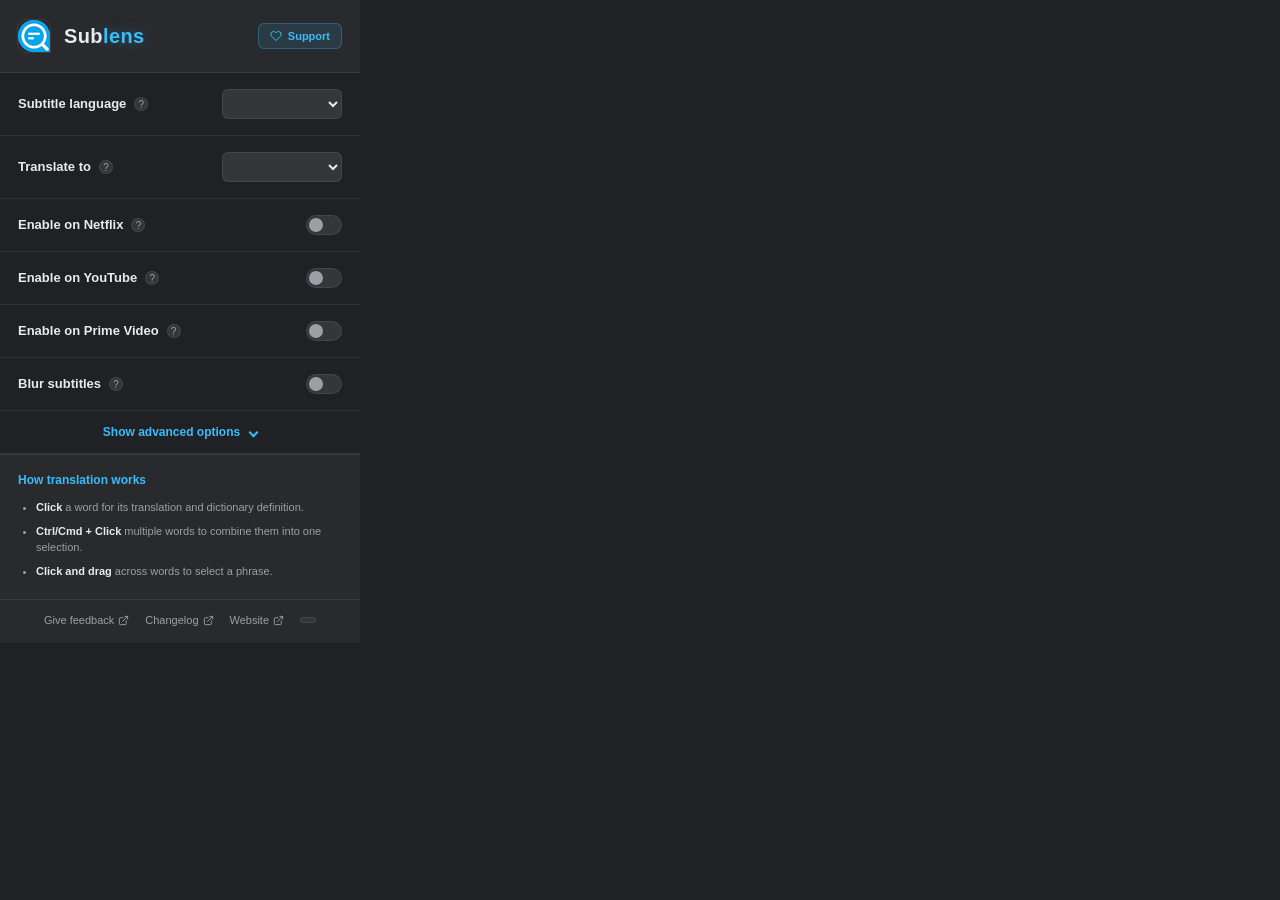
<file: popup.html>
<!DOCTYPE html>
<html lang="en">
<head>
  <meta charset="UTF-8" />
  <title>Sublens</title>
  <link rel="stylesheet" href="popup.css" />
</head>
<body>
  <div id="nse-popup-root">
    <header class="nse-header">
      <img src="icons/icon32.png" alt="" class="nse-logo" />
      <h1 class="nse-title">Sub<span class="nse-title-accent">lens</span></h1>
      <button type="button" class="nse-support-button" id="nse-support-button" aria-haspopup="dialog" aria-expanded="false">
        <svg class="nse-support-button-icon" viewBox="0 0 24 24" fill="none" stroke="currentColor" stroke-width="2" stroke-linecap="round" stroke-linejoin="round" aria-hidden="true"><path d="M20.84 4.61a5.5 5.5 0 0 0-7.78 0L12 5.67l-1.06-1.06a5.5 5.5 0 0 0-7.78 7.78l1.06 1.06L12 21.23l7.78-7.78 1.06-1.06a5.5 5.5 0 0 0 0-7.78z"/></svg>
        Support
      </button>
    </header>

    <section class="nse-languages">
      <div class="nse-lang-row" data-setting="subtitleSourceLang">
        <div class="nse-lang-text">
          <div class="nse-toggle-title-line">
            <span class="nse-toggle-title">Subtitle language</span>
            <span class="nse-help" tabindex="0">
              ?
              <span class="nse-tooltip">The language of the subtitles. "Auto" reads the active subtitle track from the player (Netflix or YouTube); pick a language to force it instead.</span>
            </span>
          </div>
        </div>
        <select class="nse-select"></select>
      </div>

      <div class="nse-lang-row" data-setting="translationTargetLang">
        <div class="nse-lang-text">
          <div class="nse-toggle-title-line">
            <span class="nse-toggle-title">Translate to</span>
            <span class="nse-help" tabindex="0">
              ?
              <span class="nse-tooltip">The language translations and dictionary definitions are shown in.</span>
            </span>
          </div>
        </div>
        <select class="nse-select"></select>
      </div>
    </section>

    <section class="nse-platforms">
      <div class="nse-toggle-row" data-setting="netflixEnabled">
        <div class="nse-toggle-text">
          <div class="nse-toggle-title-line">
            <span class="nse-toggle-title">Enable on Netflix</span>
            <span class="nse-help" tabindex="0">
              ?
              <span class="nse-tooltip">Turn the extension on or off for Netflix. When off, Netflix plays with its normal subtitles and the extension does nothing.</span>
            </span>
          </div>
        </div>
        <label class="nse-switch">
          <input type="checkbox" />
          <span class="nse-slider"></span>
        </label>
      </div>

      <div class="nse-toggle-row" data-setting="youtubeEnabled">
        <div class="nse-toggle-text">
          <div class="nse-toggle-title-line">
            <span class="nse-toggle-title">Enable on YouTube</span>
            <span class="nse-help" tabindex="0">
              ?
              <span class="nse-tooltip">Turn the extension on or off for YouTube (watch pages). When off, YouTube plays with its normal captions and the extension does nothing.</span>
            </span>
          </div>
        </div>
        <label class="nse-switch">
          <input type="checkbox" />
          <span class="nse-slider"></span>
        </label>
      </div>

      <div class="nse-toggle-row" data-setting="primeVideoEnabled">
        <div class="nse-toggle-text">
          <div class="nse-toggle-title-line">
            <span class="nse-toggle-title">Enable on Prime Video</span>
            <span class="nse-help" tabindex="0">
              ?
              <span class="nse-tooltip">Turn the extension on or off for Prime Video (primevideo.com). When off, Prime Video plays with its normal subtitles and the extension does nothing.</span>
            </span>
          </div>
        </div>
        <label class="nse-switch">
          <input type="checkbox" />
          <span class="nse-slider"></span>
        </label>
      </div>

      <div class="nse-toggle-row" data-setting="subtitleBlurEnabled">
        <div class="nse-toggle-text">
          <div class="nse-toggle-title-line">
            <span class="nse-toggle-title">Blur subtitles</span>
            <span class="nse-help" tabindex="0">
              ?
              <span class="nse-tooltip">When enabled, subtitles are blurred so you read the dialogue without seeing the text at a glance. Hover over a subtitle to reveal it.</span>
            </span>
          </div>
        </div>
        <label class="nse-switch">
          <input type="checkbox" />
          <span class="nse-slider"></span>
        </label>
      </div>
    </section>

    <section class="nse-advanced">
      <button type="button" class="nse-advanced-toggle" id="nse-advanced-toggle" aria-expanded="false" aria-controls="nse-advanced-panel">
        <span>Show advanced options</span>
        <span class="nse-advanced-chevron" aria-hidden="true"></span>
      </button>

      <div class="nse-advanced-panel" id="nse-advanced-panel" hidden>
        <div class="nse-toggles">
          <div class="nse-toggle-row" data-setting="jumpToPreviousSubtitleOnBack">
            <div class="nse-toggle-text">
              <div class="nse-toggle-title-line">
                <span class="nse-toggle-title">Back arrow rewinds subtitle</span>
                <span class="nse-help" tabindex="0">
                  ?
                  <span class="nse-tooltip">When enabled, pressing the Left Arrow key while a subtitle is on screen restarts that line from its beginning; pressing it again goes back to the previous line. The replayed line pauses at its end. Otherwise the player's default rewind is used.</span>
                </span>
              </div>
            </div>
            <label class="nse-switch">
              <input type="checkbox" />
              <span class="nse-slider"></span>
            </label>
          </div>

          <div class="nse-toggle-row" data-setting="showPreviousSubtitleButton">
            <div class="nse-toggle-text">
              <div class="nse-toggle-title-line">
                <span class="nse-toggle-title">Previous subtitle button</span>
                <span class="nse-help" tabindex="0">
                  ?
                  <span class="nse-tooltip">When enabled, a small button on the left of the subtitle does the same as the Left Arrow key: it restarts the current line, then goes back to the previous ones.</span>
                </span>
              </div>
            </div>
            <label class="nse-switch">
              <input type="checkbox" />
              <span class="nse-slider"></span>
            </label>
          </div>

          <div class="nse-toggle-row" data-setting="autoPauseOnHover">
            <div class="nse-toggle-text">
              <div class="nse-toggle-title-line">
                <span class="nse-toggle-title">Auto-pause on hover</span>
                <span class="nse-help" tabindex="0">
                  ?
                  <span class="nse-tooltip">When enabled, hovering the mouse over a subtitle automatically pauses the video, and resumes it when you move the mouse away.</span>
                </span>
              </div>
            </div>
            <label class="nse-switch">
              <input type="checkbox" />
              <span class="nse-slider"></span>
            </label>
          </div>

          <div class="nse-toggle-row" data-setting="autoRemoveBlurOnPause">
            <div class="nse-toggle-text">
              <div class="nse-toggle-title-line">
                <span class="nse-toggle-title">Remove blur when paused</span>
                <span class="nse-help" tabindex="0">
                  ?
                  <span class="nse-tooltip">When enabled, pausing the video automatically reveals all blurred subtitles, so you can read them while paused.</span>
                </span>
              </div>
            </div>
            <label class="nse-switch">
              <input type="checkbox" />
              <span class="nse-slider"></span>
            </label>
          </div>

          <div class="nse-toggle-row" data-setting="pronunciationEnabled">
            <div class="nse-toggle-text">
              <div class="nse-toggle-title-line">
                <span class="nse-toggle-title">Auto-pronounce on selection</span>
                <span class="nse-help" tabindex="0">
                  ?
                  <span class="nse-tooltip">When enabled, the selected word or phrase is pronounced automatically in the subtitle language as soon as the translation popup opens. The speaker button in the popup is always available to play the pronunciation on demand, regardless of this setting.</span>
                </span>
              </div>
            </div>
            <label class="nse-switch">
              <input type="checkbox" />
              <span class="nse-slider"></span>
            </label>
          </div>
        </div>
      </div>
    </section>

    <section class="nse-help-section">
      <h2>How translation works</h2>
      <ul>
        <li><b>Click</b> a word for its translation and dictionary definition.</li>
        <li><b>Ctrl/Cmd + Click</b> multiple words to combine them into one selection.</li>
        <li><b>Click and drag</b> across words to select a phrase.</li>
      </ul>
    </section>

    <footer class="nse-footer">
      <a class="nse-footer-link" href="https://forms.gle/DK6xH1bjRLuqNHYQ6" target="_blank" rel="noopener noreferrer">Give feedback<svg class="nse-footer-icon" viewBox="0 0 24 24" fill="none" stroke="currentColor" stroke-width="2" stroke-linecap="round" stroke-linejoin="round" aria-hidden="true"><path d="M18 13v6a2 2 0 0 1-2 2H5a2 2 0 0 1-2-2V8a2 2 0 0 1 2-2h6"/><polyline points="15 3 21 3 21 9"/><line x1="10" y1="14" x2="21" y2="3"/></svg></a>
      <a class="nse-footer-link" href="https://github.com/MatteoLucerni/netflix-subtitles-translate/blob/main/CHANGELOG.md" target="_blank" rel="noopener noreferrer">Changelog<svg class="nse-footer-icon" viewBox="0 0 24 24" fill="none" stroke="currentColor" stroke-width="2" stroke-linecap="round" stroke-linejoin="round" aria-hidden="true"><path d="M18 13v6a2 2 0 0 1-2 2H5a2 2 0 0 1-2-2V8a2 2 0 0 1 2-2h6"/><polyline points="15 3 21 3 21 9"/><line x1="10" y1="14" x2="21" y2="3"/></svg></a>
      <a class="nse-footer-link" href="https://getsublens.com/" target="_blank" rel="noopener noreferrer">Website<svg class="nse-footer-icon" viewBox="0 0 24 24" fill="none" stroke="currentColor" stroke-width="2" stroke-linecap="round" stroke-linejoin="round" aria-hidden="true"><path d="M18 13v6a2 2 0 0 1-2 2H5a2 2 0 0 1-2-2V8a2 2 0 0 1 2-2h6"/><polyline points="15 3 21 3 21 9"/><line x1="10" y1="14" x2="21" y2="3"/></svg></a>
      <span class="nse-version" id="nse-version"></span>
    </footer>
  </div>

  <div class="nse-support-modal" id="nse-support-modal" hidden>
    <div class="nse-support-scrim" id="nse-support-scrim"></div>
    <div class="nse-support-card" role="dialog" aria-modal="true" aria-labelledby="nse-support-title">
      <div class="nse-support-header">
        <h2 class="nse-support-title" id="nse-support-title">Support Sub<span class="nse-title-accent">lens</span></h2>
        <button type="button" class="nse-support-close" id="nse-support-close" aria-label="Close">
          <svg viewBox="0 0 24 24" fill="none" stroke="currentColor" stroke-width="2.2" stroke-linecap="round" aria-hidden="true"><path d="M18 6 6 18M6 6l12 12"/></svg>
        </button>
      </div>

      <p class="nse-support-text nse-support-lead">
        Sublens is free, open source, and has no ads and no tracking. It also
        runs inside three players it does not control: Netflix, YouTube and
        Prime Video reshape their caption markup without warning, and a change
        nobody announces can quietly break subtitles that worked yesterday.
      </p>
      <p class="nse-support-text">
        Keeping it working means chasing those changes down one player at a
        time, in someone's spare time. Any of these three helps.
      </p>

      <div class="nse-support-options">
        <a class="nse-support-option nse-support-coffee" href="https://ko-fi.com/D5Y424F3EB" target="_blank" rel="noopener noreferrer">
          <span class="nse-support-icon" aria-hidden="true">
            <svg viewBox="0 0 24 24" fill="none" stroke="currentColor" stroke-width="2" stroke-linecap="round" stroke-linejoin="round"><path d="M2 8h15a3 3 0 0 1 0 6h-1"/><path d="M2 8v9a2 2 0 0 0 2 2h11a2 2 0 0 0 2-2V8"/><path d="M6 2c-.5 1 -1.5 1.5 -1 3M10 2c-.5 1 -1.5 1.5 -1 3"/></svg>
          </span>
          <span class="nse-support-body">
            <span class="nse-support-name">Buy me a coffee</span>
            <span class="nse-support-desc">A one-off contribution on Ko-fi. No account and no subscription needed.</span>
          </span>
          <span class="nse-support-arrow" aria-hidden="true">
            <svg viewBox="0 0 24 24" fill="none" stroke="currentColor" stroke-width="2" stroke-linecap="round" stroke-linejoin="round"><path d="M7 17 17 7M9 7h8v8"/></svg>
          </span>
        </a>

        <a class="nse-support-option nse-support-github" href="https://github.com/MatteoLucerni/netflix-subtitles-translate" target="_blank" rel="noopener noreferrer">
          <span class="nse-support-icon" aria-hidden="true">
            <svg viewBox="0 0 24 24" fill="none" stroke="currentColor" stroke-width="2" stroke-linecap="round" stroke-linejoin="round"><path d="m8 18-6-6 6-6M16 6l6 6-6 6"/></svg>
          </span>
          <span class="nse-support-body">
            <span class="nse-support-name">Contribute on GitHub</span>
            <span class="nse-support-desc">Send a pull request, or report a broken subtitle with the title and platform it happened on.</span>
          </span>
          <span class="nse-support-arrow" aria-hidden="true">
            <svg viewBox="0 0 24 24" fill="none" stroke="currentColor" stroke-width="2" stroke-linecap="round" stroke-linejoin="round"><path d="M7 17 17 7M9 7h8v8"/></svg>
          </span>
        </a>

        <a class="nse-support-option nse-support-review" href="https://chromewebstore.google.com/detail/hkocpinnlehjpbobobnpocanjaaaiijh/reviews" target="_blank" rel="noopener noreferrer">
          <span class="nse-support-icon" aria-hidden="true">
            <svg viewBox="0 0 24 24" fill="none" stroke="currentColor" stroke-width="2" stroke-linecap="round" stroke-linejoin="round"><path d="m12 3 2.9 5.9 6.5.9-4.7 4.6 1.1 6.5-5.8-3-5.8 3 1.1-6.5L2.6 9.8l6.5-.9z"/></svg>
          </span>
          <span class="nse-support-body">
            <span class="nse-support-name">Leave a review</span>
            <span class="nse-support-desc">A rating on the Chrome Web Store costs nothing and helps other learners find the extension.</span>
          </span>
          <span class="nse-support-arrow" aria-hidden="true">
            <svg viewBox="0 0 24 24" fill="none" stroke="currentColor" stroke-width="2" stroke-linecap="round" stroke-linejoin="round"><path d="M7 17 17 7M9 7h8v8"/></svg>
          </span>
        </a>
      </div>
    </div>
  </div>

  <script src="settings.js"></script>
  <script src="popup.js"></script>
</body>
</html>
</file>
<file: popup.css>
:root {
  --nse-blue: #38bdf8;
  --nse-bg-0: #202124;
  --nse-bg-1: #292a2d;
  --nse-bg-2: #35363a;
  --nse-bg-3: #3c4043;
  --nse-border: rgba(255, 255, 255, 0.08);
  --nse-text-primary: #e8eaed;
  --nse-text-secondary: #9aa0a6;
}

* {
  box-sizing: border-box;
}

body {
  margin: 0;
  width: 360px;
  background: var(--nse-bg-0);
  color: var(--nse-text-primary);
  font-family: Arial, sans-serif;
  line-height: 1.5;
}

#nse-popup-root {
  display: flex;
  flex-direction: column;
}

.nse-header {
  display: flex;
  align-items: center;
  gap: 14px;
  padding: 20px 18px;
  background: var(--nse-bg-1);
  border-bottom: 1px solid var(--nse-border);
}

.nse-logo {
  width: 32px;
  height: 32px;
  border-radius: 8px 8px 0 8px;
  flex-shrink: 0;
  box-shadow: 0 0 0 1px var(--nse-border);
}

.nse-title {
  flex: 1;
  min-width: 0;
  margin: 0;
  line-height: 1;
  font-size: 20px;
  font-weight: 800;
  letter-spacing: 0.4px;
  color: var(--nse-text-primary);
}

.nse-title-accent {
  color: var(--nse-blue);
  text-shadow: 0 0 14px rgba(56, 189, 248, 0.35);
}

.nse-version {
  flex-shrink: 0;
  font-size: 10px;
  line-height: 1.4;
  color: var(--nse-text-secondary);
  background: var(--nse-bg-2);
  padding: 2px 7px;
  border-radius: 10px;
  border: 1px solid var(--nse-border);
}

.nse-languages {
  display: flex;
  flex-direction: column;
}

.nse-lang-row {
  position: relative;
  display: flex;
  align-items: center;
  gap: 12px;
  padding: 16px 18px;
  border-bottom: 1px solid var(--nse-border);
}

.nse-lang-text {
  flex: 1;
  display: flex;
  flex-direction: column;
  min-width: 0;
}

.nse-select {
  flex-shrink: 0;
  min-width: 120px;
  background: var(--nse-bg-2);
  color: var(--nse-text-primary);
  border: 1px solid var(--nse-border);
  border-radius: 6px;
  padding: 6px 8px;
  font-size: 12px;
  font-family: inherit;
  cursor: pointer;
}

.nse-select:hover {
  border-color: rgba(56, 189, 248, 0.4);
}

.nse-select:focus {
  outline: none;
  border-color: rgba(56, 189, 248, 0.6);
}

.nse-advanced {
  border-bottom: 1px solid var(--nse-border);
}

.nse-advanced-toggle {
  width: 100%;
  display: flex;
  align-items: center;
  justify-content: center;
  gap: 10px;
  background: none;
  border: none;
  color: var(--nse-blue);
  font-family: inherit;
  font-size: 12px;
  font-weight: bold;
  padding: 14px 18px;
  cursor: pointer;
  transition: filter 0.15s ease;
}

.nse-advanced-toggle:hover,
.nse-advanced-toggle:focus {
  filter: brightness(1.15);
  outline: none;
}

.nse-advanced-chevron {
  width: 7px;
  height: 7px;
  flex-shrink: 0;
  border-right: 2px solid currentColor;
  border-bottom: 2px solid currentColor;
  transform: rotate(45deg);
  transition: transform 0.15s ease;
}

.nse-advanced-toggle[aria-expanded="true"] .nse-advanced-chevron {
  transform: rotate(-135deg);
}

.nse-advanced-panel {
  border-top: 1px solid var(--nse-border);
}

.nse-toggles {
  display: flex;
  flex-direction: column;
}

.nse-toggle-row {
  position: relative;
  display: flex;
  align-items: center;
  gap: 12px;
  padding: 16px 18px;
  border-bottom: 1px solid var(--nse-border);
}

.nse-toggle-text {
  flex: 1;
  display: flex;
  flex-direction: column;
  min-width: 0;
}

.nse-toggle-title-line {
  display: flex;
  align-items: center;
  gap: 8px;
}

.nse-toggle-title {
  font-size: 13px;
  font-weight: bold;
  color: var(--nse-text-primary);
}

.nse-help {
  width: 14px;
  height: 14px;
  flex-shrink: 0;
  border-radius: 50%;
  background: var(--nse-bg-2);
  border: 1px solid var(--nse-border);
  color: var(--nse-text-secondary);
  font-size: 10px;
  line-height: 13px;
  text-align: center;
  cursor: default;
}

.nse-help:hover,
.nse-help:focus {
  background: var(--nse-bg-3);
  color: var(--nse-text-primary);
  border-color: rgba(56, 189, 248, 0.4);
}

.nse-tooltip {
  display: none;
  position: absolute;
  left: 50%;
  top: 26px;
  transform: translateX(-50%);
  width: 210px;
  background: var(--nse-bg-2);
  color: var(--nse-text-primary);
  font-size: 11px;
  font-weight: normal;
  line-height: 1.4;
  padding: 8px 10px;
  border-radius: 6px;
  border: 1px solid var(--nse-border);
  box-shadow: 0 4px 12px rgba(0, 0, 0, 0.5);
  z-index: 1;
}

.nse-help:hover .nse-tooltip,
.nse-help:focus .nse-tooltip {
  display: block;
}

.nse-switch {
  position: relative;
  width: 36px;
  height: 20px;
  flex-shrink: 0;
}

.nse-switch input {
  opacity: 0;
  width: 0;
  height: 0;
}

.nse-slider {
  position: absolute;
  inset: 0;
  background: var(--nse-bg-2);
  border: 1px solid var(--nse-border);
  border-radius: 20px;
  cursor: pointer;
  transition: background 0.15s ease, border-color 0.15s ease;
}

.nse-slider::before {
  content: "";
  position: absolute;
  width: 14px;
  height: 14px;
  left: 2px;
  top: 2px;
  background: var(--nse-text-secondary);
  border-radius: 50%;
  transition: transform 0.15s ease, background 0.15s ease;
}

.nse-switch input:checked + .nse-slider {
  background: rgba(56, 189, 248, 0.16);
  border-color: rgba(56, 189, 248, 0.45);
}

.nse-switch input:checked + .nse-slider::before {
  background: var(--nse-blue);
  transform: translateX(16px);
}

.nse-help-section {
  padding: 16px 18px 20px;
  background: var(--nse-bg-1);
  border-top: 1px solid var(--nse-border);
}

.nse-help-section h2 {
  font-size: 12px;
  margin: 0 0 10px;
  color: var(--nse-blue);
}

.nse-help-section ul {
  margin: 0;
  padding-left: 18px;
}

.nse-help-section li {
  font-size: 11px;
  line-height: 1.5;
  color: var(--nse-text-secondary);
  margin-bottom: 7px;
}

.nse-help-section li:last-child {
  margin-bottom: 0;
}

.nse-help-section b {
  color: var(--nse-text-primary);
}

.nse-footer {
  display: flex;
  flex-wrap: wrap;
  align-items: center;
  justify-content: center;
  gap: 6px 16px;
  padding: 12px 18px 14px;
  background: var(--nse-bg-1);
  border-top: 1px solid var(--nse-border);
}

.nse-footer-link {
  display: inline-flex;
  align-items: center;
  gap: 4px;
  font-size: 11px;
  color: var(--nse-text-secondary);
  text-decoration: none;
  transition: color 0.15s ease;
}

.nse-footer-link:hover,
.nse-footer-link:focus {
  color: var(--nse-blue);
  outline: none;
}

.nse-footer-icon {
  width: 11px;
  height: 11px;
  flex-shrink: 0;
}

.nse-support-button {
  display: inline-flex;
  align-items: center;
  align-self: center;
  gap: 6px;
  flex-shrink: 0;
  padding: 6px 11px;
  font-family: inherit;
  font-size: 11px;
  font-weight: bold;
  line-height: 1;
  color: var(--nse-blue);
  background: rgba(56, 189, 248, 0.12);
  border: 1px solid rgba(56, 189, 248, 0.3);
  border-radius: 6px;
  white-space: nowrap;
  cursor: pointer;
  transition: background 0.15s ease, border-color 0.15s ease, transform 0.15s ease;
}

.nse-support-button:hover {
  background: rgba(56, 189, 248, 0.2);
  border-color: rgba(56, 189, 248, 0.55);
  transform: translateY(-1px);
}

.nse-support-button:active {
  transform: scale(0.98);
}

.nse-support-button:focus-visible {
  outline: 2px solid var(--nse-blue);
  outline-offset: 2px;
}

.nse-support-button-icon {
  width: 12px;
  height: 12px;
  flex-shrink: 0;
}

body.nse-support-open {
  overflow: hidden;
}

.nse-support-modal {
  position: fixed;
  inset: 0;
  z-index: 10;
  display: flex;
  align-items: center;
  justify-content: center;
  padding: 16px;
}

.nse-support-modal[hidden] {
  display: none;
}

.nse-support-scrim {
  position: absolute;
  inset: 0;
  background: rgba(0, 0, 0, 0.7);
  animation: nse-support-fade 0.16s ease;
}

.nse-support-card {
  position: relative;
  width: 100%;
  max-height: 100%;
  overflow-y: auto;
  overscroll-behavior: contain;
  padding: 18px;
  background:
    radial-gradient(420px 200px at 20% -10%, rgba(56, 189, 248, 0.1), transparent 70%),
    var(--nse-bg-1);
  border: 1px solid var(--nse-border);
  border-radius: 8px;
  box-shadow: 0 0 0 1px rgba(255, 255, 255, 0.04), 0 16px 40px rgba(0, 0, 0, 0.6);
  animation: nse-support-in 0.18s ease;
}

@keyframes nse-support-fade {
  from {
    opacity: 0;
  }

  to {
    opacity: 1;
  }
}

@keyframes nse-support-in {
  from {
    opacity: 0;
    transform: translateY(8px) scale(0.98);
  }

  to {
    opacity: 1;
    transform: none;
  }
}

.nse-support-header {
  display: flex;
  align-items: center;
  justify-content: space-between;
  gap: 12px;
  margin-bottom: 12px;
}

.nse-support-title {
  margin: 0;
  font-size: 16px;
  font-weight: 800;
  letter-spacing: 0.3px;
  color: var(--nse-text-primary);
}

.nse-support-close {
  display: flex;
  align-items: center;
  justify-content: center;
  width: 26px;
  height: 26px;
  flex-shrink: 0;
  padding: 0;
  color: var(--nse-text-secondary);
  background: var(--nse-bg-2);
  border: 1px solid var(--nse-border);
  border-radius: 6px;
  cursor: pointer;
  transition: color 0.15s ease, background 0.15s ease, border-color 0.15s ease;
}

.nse-support-close:hover {
  color: var(--nse-text-primary);
  background: var(--nse-bg-3);
  border-color: rgba(56, 189, 248, 0.4);
}

.nse-support-close:focus-visible {
  outline: 2px solid var(--nse-blue);
  outline-offset: 2px;
}

.nse-support-close svg {
  width: 13px;
  height: 13px;
}

.nse-support-text {
  margin: 0 0 12px;
  font-size: 11px;
  line-height: 1.55;
  color: var(--nse-text-secondary);
}

.nse-support-lead {
  color: var(--nse-text-primary);
}

.nse-support-options {
  display: flex;
  flex-direction: column;
  gap: 8px;
  margin-top: 4px;
}

.nse-support-option {
  display: flex;
  align-items: center;
  gap: 12px;
  padding: 11px 12px;
  color: var(--nse-text-primary);
  text-decoration: none;
  background: var(--nse-bg-2);
  border: 1px solid var(--nse-border);
  border-radius: 8px;
  transition: background 0.15s ease, border-color 0.15s ease, transform 0.15s ease, box-shadow 0.15s ease;
}

.nse-support-option:hover {
  background: var(--nse-bg-3);
  box-shadow: 0 4px 12px rgba(0, 0, 0, 0.35);
  transform: translateY(-1px);
}

.nse-support-option:active {
  transform: scale(0.99);
}

.nse-support-option:focus-visible {
  outline: 2px solid var(--nse-blue);
  outline-offset: 2px;
}

.nse-support-icon {
  display: flex;
  align-items: center;
  justify-content: center;
  width: 32px;
  height: 32px;
  flex-shrink: 0;
  color: var(--nse-blue);
  background: rgba(56, 189, 248, 0.14);
  border: 1px solid rgba(56, 189, 248, 0.3);
  border-radius: 6px;
}

.nse-support-icon svg {
  width: 16px;
  height: 16px;
}

.nse-support-github:hover {
  border-color: rgba(56, 189, 248, 0.55);
}

.nse-support-coffee .nse-support-icon {
  color: #34d399;
  background: rgba(52, 211, 153, 0.14);
  border-color: rgba(52, 211, 153, 0.3);
}

.nse-support-coffee:hover {
  border-color: rgba(52, 211, 153, 0.55);
}

.nse-support-review .nse-support-icon {
  color: #fbbf24;
  background: rgba(251, 191, 36, 0.14);
  border-color: rgba(251, 191, 36, 0.3);
}

.nse-support-review:hover {
  border-color: rgba(251, 191, 36, 0.55);
}

.nse-support-body {
  display: flex;
  flex-direction: column;
  gap: 2px;
  flex: 1;
  min-width: 0;
}

.nse-support-name {
  font-size: 12px;
  font-weight: bold;
  line-height: 1.3;
  color: var(--nse-text-primary);
}

.nse-support-desc {
  font-size: 10.5px;
  line-height: 1.45;
  color: var(--nse-text-secondary);
}

.nse-support-arrow {
  display: flex;
  flex-shrink: 0;
  color: var(--nse-text-secondary);
  transition: color 0.15s ease, transform 0.15s ease;
}

.nse-support-arrow svg {
  width: 13px;
  height: 13px;
}

.nse-support-option:hover .nse-support-arrow {
  color: var(--nse-text-primary);
  transform: translate(2px, -2px);
}

@media (prefers-reduced-motion: reduce) {
  .nse-support-scrim,
  .nse-support-card {
    animation: none;
  }

  .nse-support-option:hover .nse-support-arrow {
    transform: none;
  }
}
</file>
